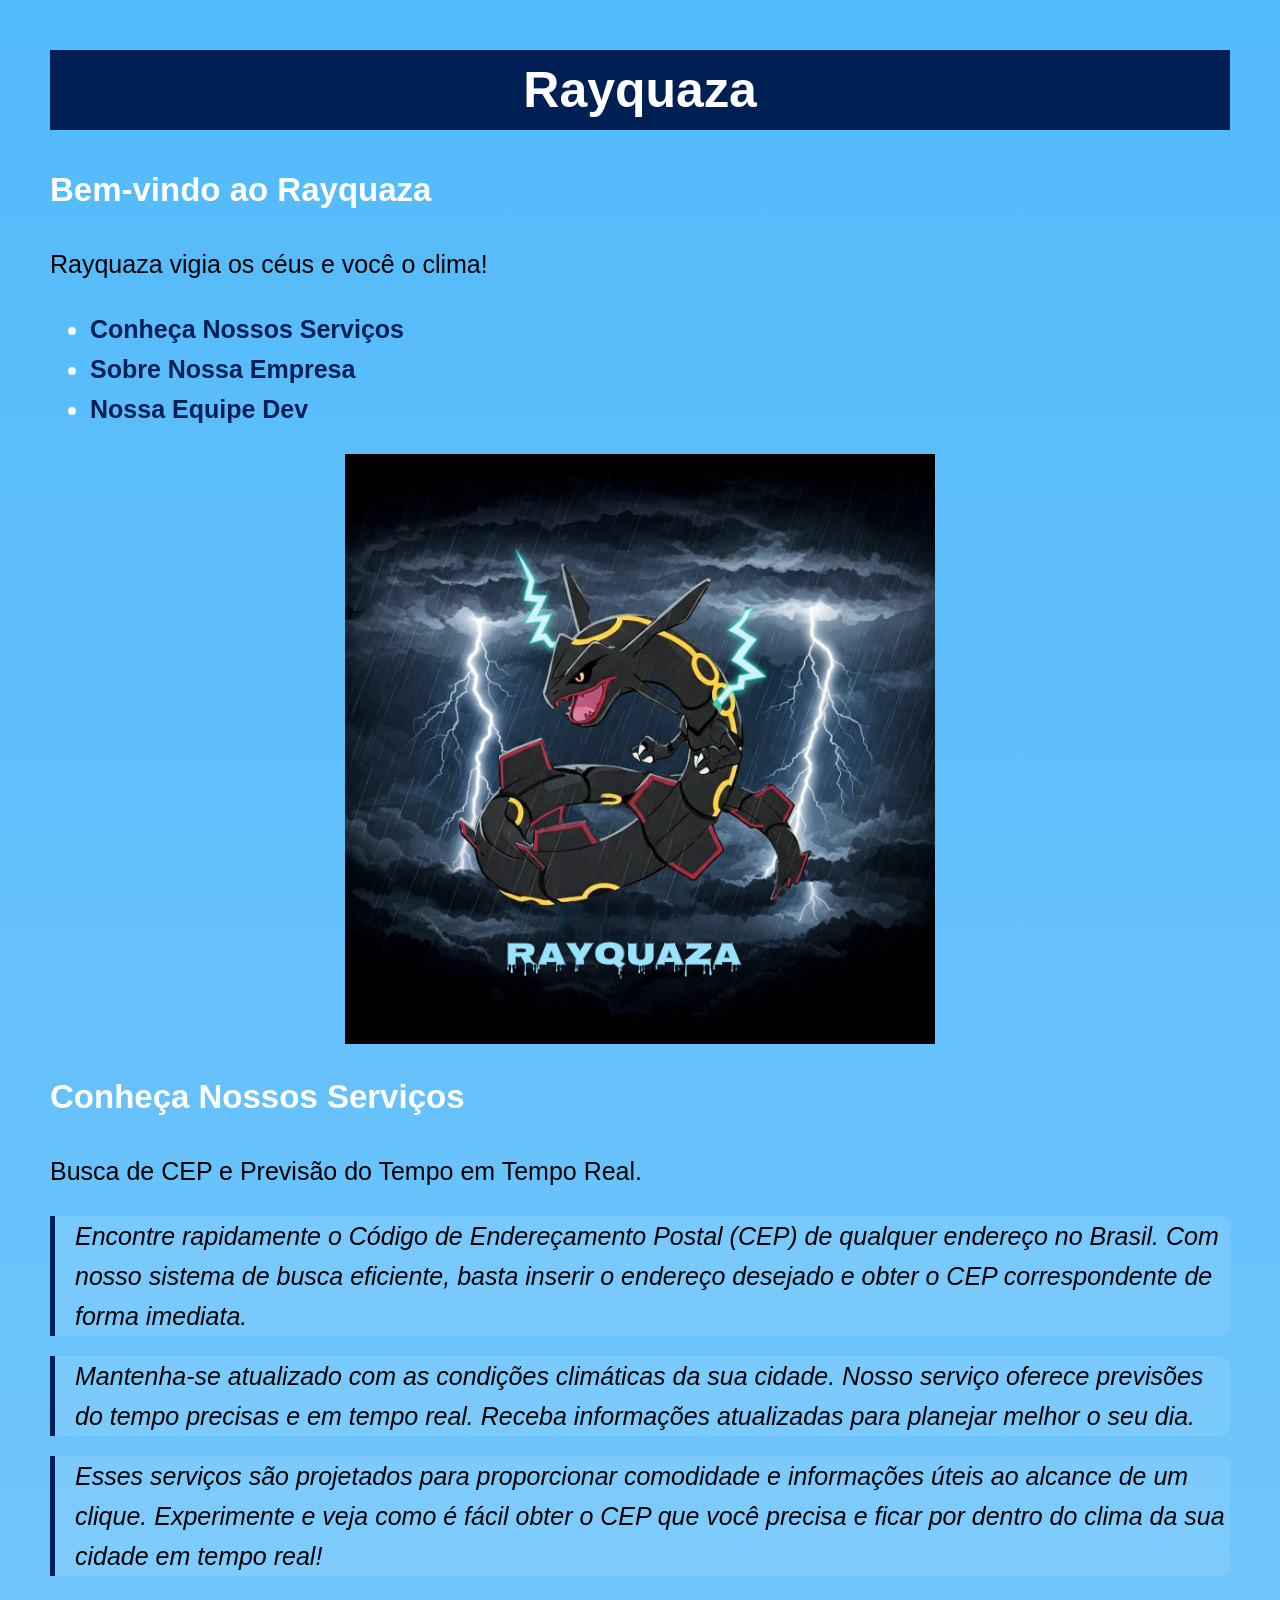
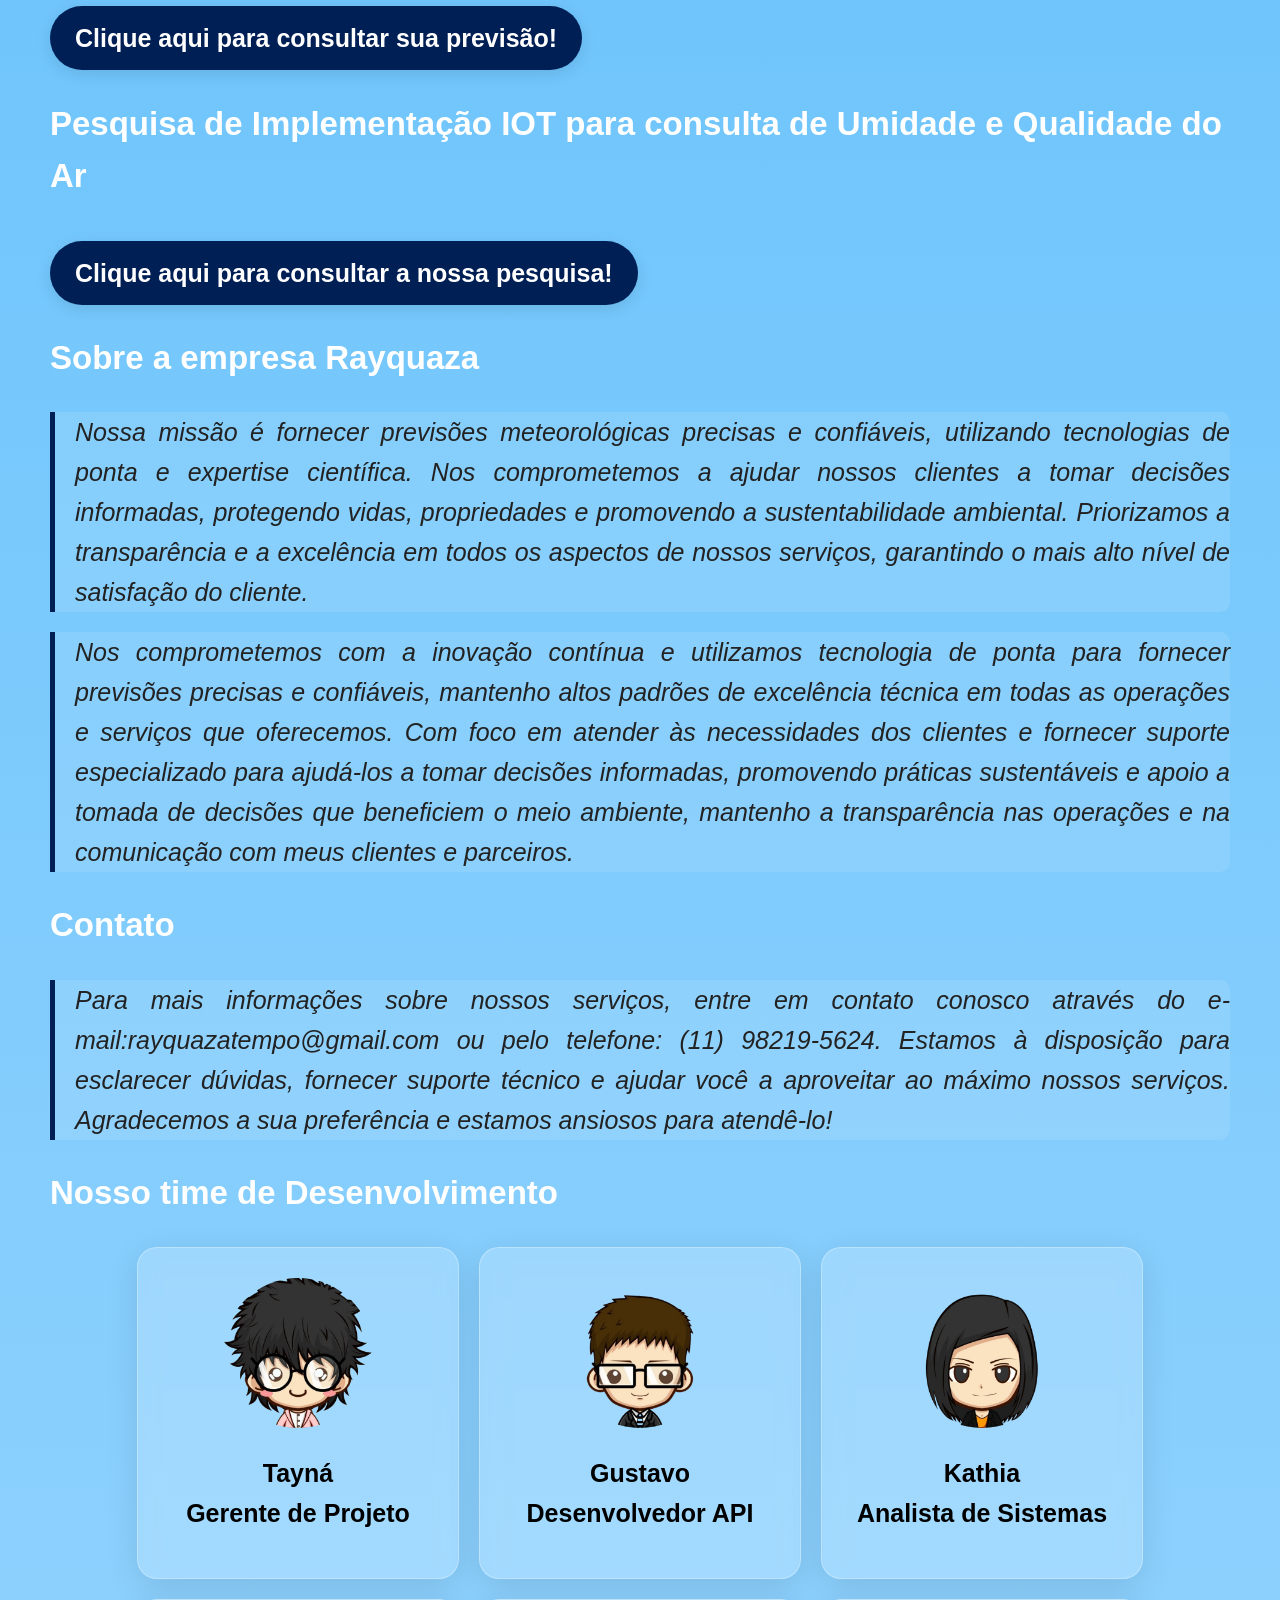
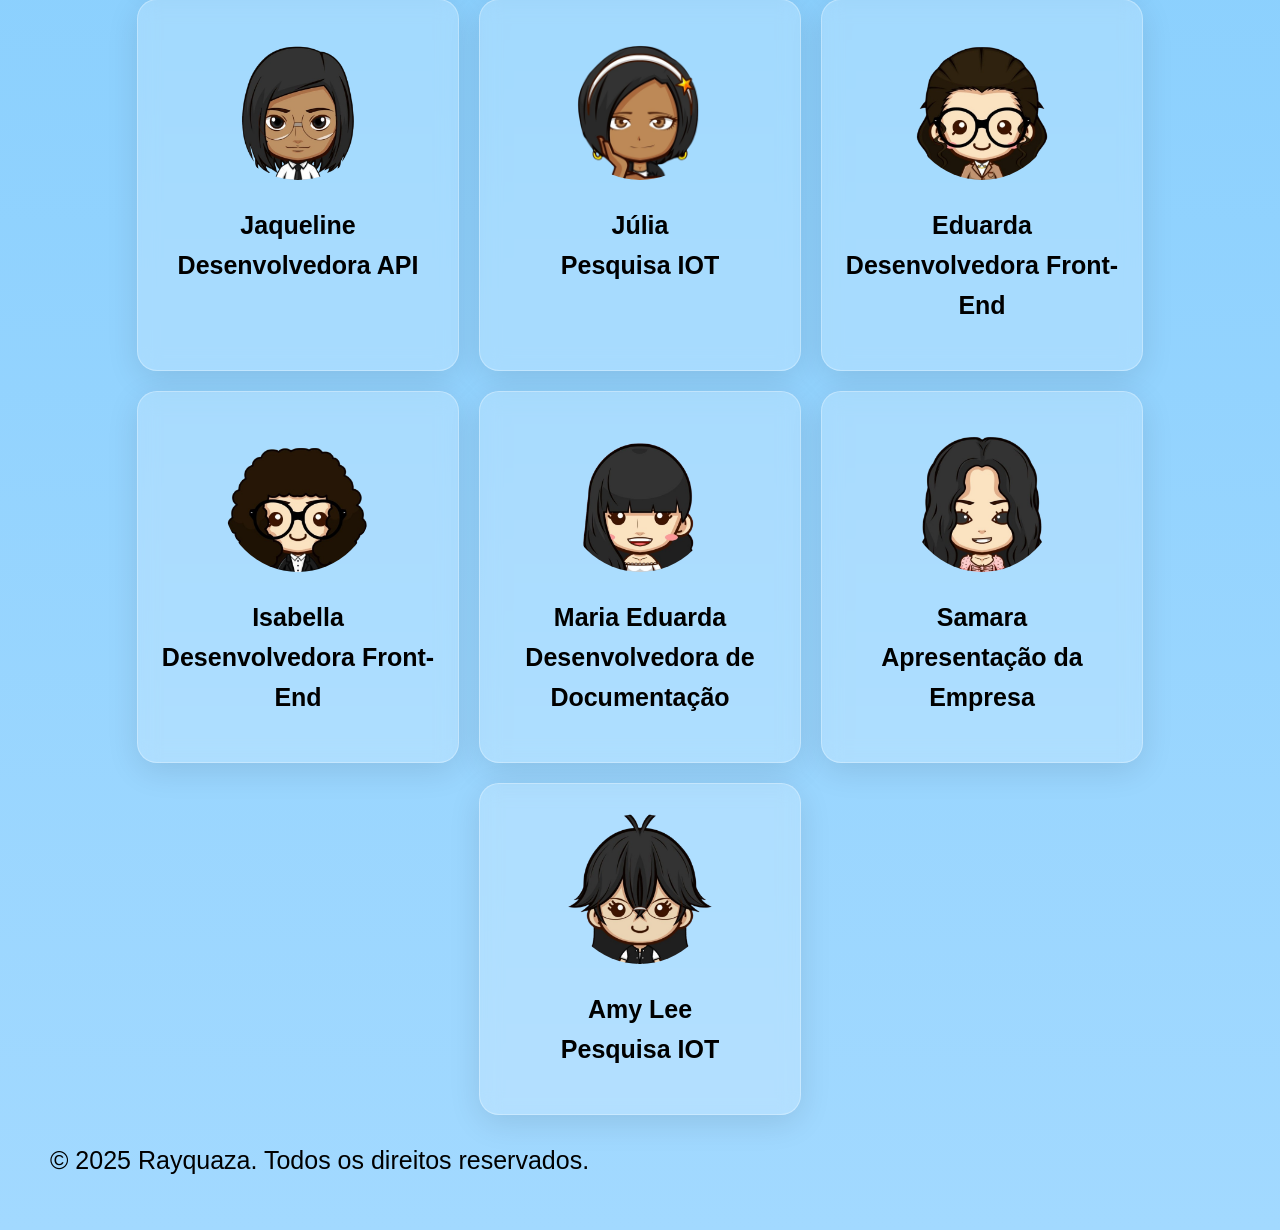
<file: index.html>
<!DOCTYPE html>
<html lang="pt-br">
<head>
  <meta charset="UTF-8">
  <meta name="viewport" content="width=device-width, initial-scale=1.0">
  <title>Rayquaza</title>
  <link rel="stylesheet" href="styles.css">
  <!-- <link rel="icon" type="image/x-icon" href="../img/favicon.ico">
    -->
  <link rel="icon" type="image/png" sizes="32x32" href="img/icone.32.png"/>
</head>
<body>
  <header>
    <h1>Rayquaza</h1>
  </header>

  <section class="hero">
    <h2>Bem-vindo ao Rayquaza</h2>
    <p>Rayquaza vigia os céus e você o clima!</p>
    
    <ul class="indice-lista" id="indiceLista">
      <li><a href="#service">Conheça Nossos Serviços</a></li>
      <li><a href="#empresa">Sobre Nossa Empresa</a></li>
      <li><a href="#time">Nossa Equipe Dev</a></li>
      </ul>
  </section>

  <section class="services">

    <div class="cabecalho">
      <img src="img/rayquazalogo.jpg"/>
      <h2 id="service">Conheça Nossos Serviços</h2>
      <p>Busca de CEP e Previsão do Tempo em Tempo Real.</p>
      <blockquote>Encontre rapidamente o Código de Endereçamento Postal (CEP) de qualquer endereço no Brasil. Com nosso sistema de busca eficiente, basta inserir o endereço desejado e obter o CEP correspondente de forma imediata.
      </blockquote>
    <blockquote>Mantenha-se atualizado com as condições climáticas da sua cidade. Nosso serviço oferece previsões do tempo precisas e em tempo real. Receba informações atualizadas para planejar melhor o seu dia.
    </blockquote>
    <blockquote>Esses serviços são projetados para proporcionar comodidade e informações úteis ao alcance de um clique. Experimente e veja como é fácil obter o CEP que você precisa e ficar por dentro do clima da sua cidade em tempo real!</blockquote>
    </div>
    <div class="service">
      <!-- <h3>Segue o link para o nosso serviço de CEP e API de Previsão do Tempo</h3> -->
      <a href="api1.html">Clique aqui para consultar sua previsão!</a>
      <h2>Pesquisa de Implementação IOT para consulta de Umidade e Qualidade do Ar</h2>
      <!-- <h3>Segue o link para a nossa pesquisa de aplicação IOT</h3> -->
      <a href="Implementação IOT.pdf">Clique aqui para consultar a nossa pesquisa! </a>
      <h2 id="empresa">Sobre a empresa Rayquaza</h2>
      <blockquote>Nossa missão é fornecer previsões meteorológicas precisas e confiáveis, utilizando tecnologias de ponta e expertise científica. Nos comprometemos a ajudar nossos clientes a tomar decisões informadas, protegendo vidas, propriedades e promovendo a sustentabilidade ambiental. Priorizamos a transparência e a excelência em todos os aspectos de nossos serviços, garantindo o mais alto nível de satisfação do cliente.</blockquote>       
    <blockquote>Nos comprometemos com a inovação contínua e utilizamos tecnologia de ponta para fornecer previsões precisas e confiáveis, mantenho altos padrões de excelência técnica em todas as operações e serviços que oferecemos. Com foco em atender às necessidades dos clientes e fornecer suporte especializado para ajudá-los a tomar decisões informadas, promovendo práticas sustentáveis e apoio a tomada de decisões que beneficiem o meio ambiente, mantenho a transparência nas operações e na comunicação com meus clientes e parceiros.</blockquote>
    <h2 id="time">Contato</h2>
    <blockquote>Para mais informações sobre nossos serviços, entre em contato conosco através do e-mail:rayquazatempo@gmail.com ou pelo telefone: (11) 98219-5624. Estamos à disposição para esclarecer dúvidas, fornecer suporte técnico e ajudar você a aproveitar ao máximo nossos serviços. Agradecemos a sua preferência e estamos ansiosos para atendê-lo!</blockquote>
    <h2>Nosso time de Desenvolvimento</h2>
    <div class="Dev">
      <div>
        <img src="img/tayna.png"/>
    <h3>Tayná<br>Gerente de Projeto</h3>
    </div> 
    <div>
    <img src="img/gustavo.png">
    <h3>Gustavo<br>Desenvolvedor API</h3>
    </div>
    <div>
    <img src="img/kathia.png"/>
    <h3>Kathia<br>Analista de Sistemas</h3>
    </div>
    <div>
    <img src="img/jaque.png"/>
    <h3>Jaqueline<br>Desenvolvedora API</h3>
    </div>
    <div>
    <img src="img/julia.png"/>
    <h3>Júlia<br>Pesquisa IOT</h3>
    </div>
    <div>
    <img src="img/eduarda02.png"/>
    <h3>Eduarda<br>Desenvolvedora Front-End</h3>
    </div>
    <div>
    <img src="img/isa.png"/>
    <h3>Isabella<br>Desenvolvedora Front-End</h3>
    </div>
    <div>
    <img src="img/eduarda.png"/>
    <h3>Maria Eduarda<br>Desenvolvedora de Documentação</h3>
    </div>
    <div>
    <img src="img/samara.png"/>
    <h3>Samara<br>Apresentação da Empresa</h3>
    </div>
    <div>
    <img src="img/amylee.png"/>
    <h3>Amy Lee<br>Pesquisa IOT</h3></div>
  </div>
  </section>

  <footer>
    <p>&copy; 2025 Rayquaza. Todos os direitos reservados.</p>
  </footer>
</body>
</html>
</file>
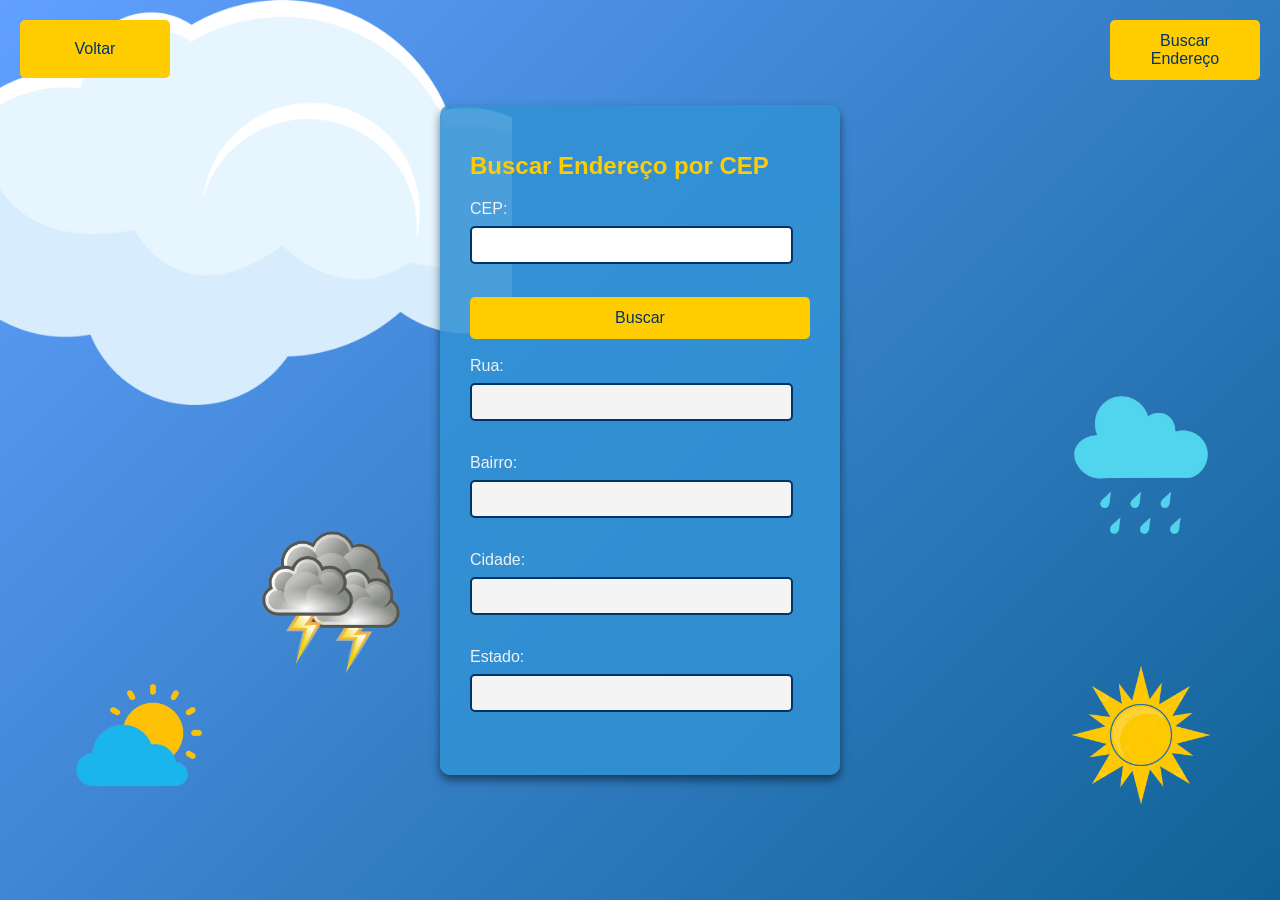
<file: api1.html>
<!DOCTYPE html>
<html lang="pt-br">
<head>
    <meta charset="UTF-8">
    <meta name="viewport" content="width=device-width, initial-scale=1.0">
    <title>Aplicação de CEP e Previsão do Tempo</title>
    <link rel="stylesheet" href="api.css"> 
    <link rel="stylesheet" href="https://cdnjs.cloudflare.com/ajax/libs/font-awesome/6.0.0/css/all.min.css">
    <link rel="icon" type="image/png" sizes="32x32" href="img/icone.32.png"/>
   
    <script>
      function buscar() {  //function do cep
        var cepInput = document.getElementById('cep');
        var rua = document.getElementById('rua');
        var bairro = document.getElementById('bar');
        var cidade = document.getElementById('cid');
        var estado = document.getElementById('est');
        var weatherSection = document.getElementById('weather-section');
        var cepSection = document.getElementById('cep-section');
        var cepDigitado = cepInput.value.trim();
          if (!isCepValido(cepDigitado)) {
            alert('Por favor, digite um CEP válido com 8 dígitos.');
            return; // Impede a chamada da API se o formato for inválido
          }
        
        var url = "https://viacep.com.br/ws/" + cep.value + "/json/";
        fetch(url)
        .then((resp) => resp.json())
        .then((json) => {
          if (json.erro) {
        alert('CEP não encontrado.');
        return;
      }
          rua.value = json.logradouro;
          bairro.value = json.bairro;
          cidade.value = json.localidade;
          estado.value = json.uf;
          if (weatherSection) {
        weatherSection.style.display = 'block';
      }
      if (cepSection) {
        cepSection.style.display = 'none';
      }
    })
    .catch(() => {
      alert('Erro ao buscar o CEP.');
        });
      }
      // function buscarTempo() {  //function do tempo
      //   var cep = document.getElementById('cep');
      //   var rua = document.getElementById('rua');
      //   var bairro = document.getElementById('bar');
      //   var cidade = document.getElementById('cid');
      //   var estado = document.getElementById('est');
        
      //   var url = "https://viacep.com.br/ws/" + cep.value + "/json/";
      //   fetch(url)
      //   .then((resp) => resp.json())
      //   .then((json) => {
      //     rua.value = json.logradouro;
      //     bairro.value = json.bairro;
      //     cidade.value = json.localidade;
      //     estado.value = json.uf;
      //   });
      // }
      function isCepValido(cep) {
  // Remove caracteres não numéricos
  const cepNumerico = cep.replace(/\D/g, '');

  return cepNumerico.length === 8;
}
      function mostrarAbas(aba) { //function de mostrar abas
        var cepSection = document.getElementById('cep-section');
        var weatherSection = document.getElementById('weather-section');
        
        if (aba === 'cep') {
          cepSection.style.display = 'block';
          weatherSection.style.display = 'none';
        } else {
          weatherSection.style.display = 'block';
          cepSection.style.display = 'none';
        }
      }

      window.onload = function() {
        mostrarAbas('cep');
      };
    </script>
</head>
<body>
    <!-- Seu conteúdo aqui -->
    
    <div class="nublado"></div>
    <br>
      <div class="tempestade"></div>
    <br>
      <div class="chuva"></div>
 
    <div class="tabs">
        <button onclick="mostrarAbas('cep')">Buscar Endereço</button>
    </div>
    
    <div class="home">
      <button onclick="window.location.href='index.html'">Voltar</button>
    </div>

    <div id="cep-section" class="form-container">
      <h1>Buscar Endereço por CEP</h1>
      <label for="cep">CEP:</label>
      <input type="text" id="cep"><br><br>
      <input type="button" value="Buscar" onClick="buscar()"/><br><br>
      
      <label for="rua">Rua:</label>
      <input type="text" id="rua" readonly><br><br>
      
      <label for="bar">Bairro:</label>
      <input type="text" id="bar" readonly><br><br>
      
      <label for="cid">Cidade:</label>
      <input type="text" id="cid" readonly><br><br>
      
      <label for="est">Estado:</label>
      <input type="text" id="est" readonly><br><br>
  
      </div>
    </div>

<!-- Previsão do tempo -->
    <div id="weather-section" class="weather-container">
        <div class="current-weather">
            <div class="location">
                <button id="buscarBtn" value="Buscar" onclik= buscar>Buscar Clima Atual</button>
                <div id="clima"></div>
                <p> <i class="fa-solid fa-location-dot"></i> Brasil</p>
            </div>
            <div class="weather-info">
        </div>
                </div>
            </div>
        </div>
    </div>
    <div class="img"></div>
    <script src="script.js"></script>
</body>
</html>
</file>
<file: styles.css>
/* --- MANTENDO SEU DESIGN ORIGINAL (PC) --- */

html {
    scroll-behavior: smooth;
}

header {
    color: white;
    background-color: #001f55;
    text-align: center;
    padding: 20px 55; /* Adicionado apenas para dar um respiro no título */
}

body {
    background-color: #53BAFA;
    text-align: justify;
    margin: 50px; /* Seu design original */
    font-size: 25px;
    font-family: Arial, Helvetica, sans-serif;
    overflow-x: hidden; /* Evita barra de rolagem horizontal indesejada */
}

h2 {
    color: white;
    text-align: left;
    font-size: 33px;
}

.cabecalho {
    text-align: center;
}

.cabecalho img {
    width: 50%;
    margin: 0 auto; /* Centraliza a logo */
    display: block;
}

.cabecalho blockquote {
    text-align: left;
    color: black;
    font-size: 25px;
}

h3 {
    color: white;
    font-size: 25px;
}

p {
    text-align: left;
    color: black;
    font-size: 25px;
}

/* Ajuste na seção Dev para manter o alinhamento */
.Dev {
    display: flex;
    flex-wrap: wrap;
    justify-content: center; /* Centraliza os cards no PC */
    gap: 20px;
}

.Dev div {
    border: 10px solid #53BAFA;
    width: 500px;
    text-align: center;
}

.Dev h3 {
    text-align: center; /* Ajustado para alinhar com a foto */
    color: black;
}

.Dev img {
    width: 150px; /* Tamanho fixo para as fotos do time ficarem uniformes */
    height: 150px;
    object-fit: cover;
    border-radius: 50%; /* Opcional: deixa as fotos redondas */
    margin: 10px auto;
}

.service blockquote {
    font-size: 25px;
}

a {
    text-decoration: none;
    color: #001f55;
    font-weight: bold;
}

a:hover {
    color: #ffcc00;
}

/* Ajuste importante: Imagens genéricas */
img {
    max-width: 100%; /* Garante que a imagem nunca ultrapasse a tela */
    height: auto;
    display: block;
    margin: 20px auto; /* Centraliza por padrão */
}

ul {
    color: aliceblue;
}

ul a:hover {
    color: #ffcc00;
}

/* --- AJUSTES PARA CELULAR (Telas de até 768px) --- */

@media (max-width: 768px) {
    body {
        margin: 15px; /* Reduz a margem lateral no celular para ganhar espaço */
        font-size: 18px; /* Diminui um pouco a fonte para não ficar gigante */
    }

    h2 {
        font-size: 26px;
    }

    .cabecalho img {
        width: 80%; /* Logo maior no celular para ser visível */
    }

    .Dev div {
        width: 100%; /* No celular, cada dev ocupa a linha toda */
    }

    img {
        margin-left: 0; /* Remove aquele margin-left de 200px que quebraria o layout */
        width: 100%;
    }

    blockquote, p, h3 {
        font-size: 18px !important; /* Ajuste de leitura para telas pequenas */
    }
}
/* 1. Novo Fundo com Gradiente */
body {
    background: linear-gradient(180deg, #53BAFA 0%, #a2d9ff 100%);
    line-height: 1.6; /* Melhora a leitura */
    color: #222;
}

/* 2. Transformando os Links em Botões Modernos */
a[href$=".html"], a[href$=".pdf"] {
    display: inline-block;
    padding: 12px 25px;
    background-color: #001f55;
    color: white !important;
    border-radius: 50px; /* Botão pilula */
    transition: all 0.3s ease;
    box-shadow: 0 4px 15px rgba(0,0,0,0.1);
    margin-top: 10px;
}

a:hover {
    transform: translateY(-3px); /* Efeito de flutuar */
    background-color: #ffcc00;
    color: #001f55 !important;
}

/* 3. Cards da Equipe (Visual "Glassmorphism") */
.Dev div {
    background: rgba(255, 255, 255, 0.2); /* Fundo branco transparente */
    backdrop-filter: blur(10px); /* Efeito de vidro fosco */
    border: 1px solid rgba(255, 255, 255, 0.3);
    border-radius: 20px;
    padding: 20px;
    width: 280px; /* Largura mais padrão para cards */
    box-shadow: 0 8px 32px rgba(0, 0, 0, 0.1);
}

/* 4. Estilo das Citações (Blockquote) */
blockquote {
    border-left: 5px solid #001f55;
    padding-left: 20px;
    font-style: italic;
    background: rgba(255, 255, 255, 0.1);
    border-radius: 0 10px 10px 0;
    margin: 20px 0;
}
</file>
<file: api.css>
* {
box-sizing: border-box;
}

html, body{
max-width:100%;
overflow-x:hidden;
}
body {
    font-family: 'Segoe UI', Tahoma, Geneva, Verdana, sans-serif;
    margin: 0;
    padding: 0;
    display: flex;
    justify-content: center;
    align-items: center;
    min-height: 100vh;
    background: linear-gradient(135deg, #61a0ff, #106296);
    color: #fff;
    position: relative;
    overflow: hidden;
}

body::before, body::after {
    content: "";
    position: absolute;
    z-index: -1;
    background-size: cover;
    background-repeat: no-repeat;
}

body::before {
    top: 0;
    left: 0; 
    width: 40%;    /* Ocupa toda a largura da tela no PC */
    height: 45%;    /* Altura maior para cobrir o topo da página */
    background-image: url('img/nuvemcss.png'); 
    background-size: cover; /* Faz a nuvem se esticar para preencher o espaço na Web */
    background-position: center bottom;
    animation: moveClouds 40s ease-in-out infinite; 
    z-index: -1;
}
body::after {
    bottom: 10%;
    right: 5%;
    width: 150px;
    height: 150px;
    background-image: url('img/solcss.png'); 
    animation: moveSun 10s linear infinite; 
}
.chuva{
    position: absolute;
    bottom: 40%;
    right: 5%;
    width: 150px;
    height: 150px;
    background-image: url('img/chuva.png'); /* Ajuste o caminho da imagem */
    background-size: cover;
    animation: moveTempestade 10s linear infinite;
}
.nublado {
    position: absolute;
    bottom: 10%;
    left: 5%;
    width: 150px;
    height: 150px;
    background-image: url('img/nublado.png'); /* Ajuste o caminho da imagem */
    background-size: cover;
    animation: moveTempestade 10s linear infinite;
}

.tempestade {
    position: absolute;
    bottom: 25%;
    left: 20%;
    width: 150px;
    height: 150px;
    background-image: url('img/tempestade.png'); /* Ajuste o caminho da imagem */
    background-size: cover;
    animation: moveTempestade 10s linear infinite;
}
.image{
    width: 30%;
    height: auto;
}
@keyframes moveClouds {
    0% {
        transform: translateX(0);
    }
    50% {
        transform: translateX(50vw);
    }
    100% {
        transform: translateX(0);
    }
}


@keyframes moveSun {
    0% {
        transform: translateX(0) translateY(0);
    }
    50% {
        transform: translateX(-50px) translateY(50px);
    }
    100% {
        transform: translateX(0) translateY(0);
    }
}

/* Animação da tempestade (movimento horizontal) */

@keyframes moveNublado {
    0% {
        transform: translateX(0) translateY(0);
    }
    50% {
        transform: translateX(50px) translateY(10px);
    }
    100% {
        transform: translateX(0) translateY(0);
    }
}

@keyframes moveTempestade {
    0% {
        transform: translateX(0) translateY(0);
    }
    50% {
        transform: translateX(50px) translateY(10px);
    }
    100% {
        transform: translateX(0) translateY(0);
    }
}
@keyframes moveChuva {
    0% {
        transform: translateX(0) translateY(0);
    }
    50% {
        transform: translateX(50px) translateY(10px);
    }
    100% {
        transform: translateX(0) translateY(0);
    }
}
.weather-container {
    background: rgba(255, 255, 255, 0.2);
    border-radius: 10px;
    padding: 20px;
    width:90%;
    max-width:350px;
    box-shadow: 0 4px 8px rgba(0, 0, 0, 0.2);
    z-index: 1;
}

.location {
    text-align: center;
    margin-bottom: 20px;
}

.location h1 {
    margin: 0;
    font-size: 2em;
}

.weather-info {
    display: flex;
    flex-direction: column;
    align-items: center;
    margin-bottom: 20px;
}

.weather-icon {
    width: 80px;
}

.temperature {
    font-size: 2.5em;
    margin: 10px 0;
}

.details {
    display: flex;
    justify-content: space-around;
    margin-bottom: 20px;
}

.forecast h2 {
    text-align: center;
    margin-bottom: 15px;
}

.forecast-list {
    display: flex;
    justify-content: space-around;
}

.forecast-item {
    text-align: center;
}

.forecast-item img {
    width: 50px;
}

.tabs {
    position: absolute; 
    top: 20px; 
    right: 20px; 
    display: flex;
    justify-content: flex-end;
    gap: 10px;
}

.tabs button {
    background-color: #ffcc00;
    color: #003366;
    border: none;
    padding: 12px 20px;
    font-size: 16px;
    border-radius: 5px;
    cursor: pointer;
    transition: background-color 0.3s ease;
    width: 150px;
}

.tabs button:hover {
    background-color: #e6b800;
}

.home{
    position: absolute;
  top:20px;
  left: 20px;display: flex;justify-content:flex-end;
  gap: 10px; 
  }
  .home button:hover {
  background-color:#e6b800;
  }
   .home button {
  background-color:#ffcc00;
  color:#003366;
  border: none;
  padding: 20px 20px;
  font-size: 16px;
  border-radius: 5px;
  cursor: pointer;
  transition: background-color 0.3s
  ease;
     width: 150px;}  

.form-container {
    width: 400px;
    padding: 30px;
    background-color: rgba(48, 146, 212, 0.856); 
    border-radius: 10px;
    box-shadow: 0 5px 10px rgba(0, 0, 0, 0.5);
    z-index: 1;
    margin-bottom: 20px;
}

h1 {
    color: #ffcc00;
    font-size: 24px;
    margin-bottom: 20px;
    font-weight: bold;
    animation: fadeIn 2s ease-out; 
}

label {
    font-size: 16px;
    color: #f1f1f1; 
    display: block;
    margin-bottom: 8px;
}

input[type="text"] {
    width: 95%;
    padding: 8px;
    margin-bottom: 15px;
    font-size: 16px;
    border: 2px solid #003366; 
    border-radius: 5px;
    background-color: #ffffff;
    color: #485d97;
}

input[type="text"]:focus {
    border-color: #ffcc00; 
    box-shadow: 0 0 10px rgba(255, 204, 0, 0.8); 
    outline: none;
}

input[type="button"] {
    background-color: #ffcc00; 
    color: #003366; 
    border: none;
    padding: 12px 20px;
    font-size: 16px;
    border-radius: 5px;
    cursor: pointer;
    transition: background-color 0.3s ease;
    width: 100%;

}

input[type="button"]:hover {
    background-color: #e6b800;
}

button{
    background-color: #ffcc00; 
    color: #003366; 
    border: none;
    padding: 12px 20px;
    font-size: 16px;
    border-radius: 5px;
    cursor: pointer;
    transition: background-color 0.3s ease;
    width: 100%;

}

input[readonly] {
    background-color: #f4f4f4; 
    color: #101111; 
}

@keyframes fadeIn {
    0% {
        opacity: 0;
    }
    100% {
        opacity: 1;
    }
}
@media (max-width: 480px) {
    .form-container, .weather-container {
        width: 90%;
        padding: 20px;
    }

    h1 {
        font-size: 20px;
    }

    label, input[type="text"], input[type="button"] {
        font-size: 14px; /* Ponto e vírgula adicionado aqui */
    }
}
#clima{
    color: white;
}
/* --- SEU CSS ORIGINAL MANTIDO --- */

body {
    font-family: 'Segoe UI', Tahoma, Geneva, Verdana, sans-serif;
    margin: 0;
    padding: 0;
    display: flex;
    justify-content: center;
    align-items: center;
    min-height: 100vh;
    background: linear-gradient(135deg, #61a0ff, #106296);
    color: #fff;
    position: relative;
    overflow-x: hidden; /* Ajustado para evitar rolagem lateral no mobile */
}

/* ... (Todo o restante do seu código original de animações e classes) ... */

/* [MANTENHA AQUI TODO O SEU CÓDIGO ATÉ O FINAL] */

/* --- AJUSTES DE ADAPTAÇÃO PARA MOBILE --- */

/* --- ATUALIZAÇÃO FINAL: FOCO EM RESPONSIVIDADE E CORREÇÃO DE CORTES --- */

@media (max-width: 758px) {
    body {
        display: block; /* Muda de flex para block para permitir rolagem natural */
        overflow-y: auto;
        overflow-x: hidden;
        margin: 0;
        padding: 110px 15px 40px 15px; /* Espaço para não cobrir o topo */
        height: auto;
        min-height: 100vh;
    }

    /* CORREÇÃO DA NUVEM CORTADA */
    body::before {
        width: 100%;
        height: 180px; 
        top: 0;
        left: 0;
        background-size: contain; /* Faz a nuvem caber inteira na largura */
        background-position: center top;
        opacity: 0.7;
        z-index: -1;
    }

    /* AJUSTE DOS BOTÕES (VOLTAR / BUSCAR) */
    .home, .tabs {
        position: absolute;
        top: 15px;
        width: auto;
        z-index: 10;
    }

    .home { left: 10px; }
    .tabs { right: 10px; }

    .home button, .tabs button {
        width: 140px; /* Tamanho fixo para evitar colisão */
        padding: 12px 5px;
        font-size: 13px;
        white-space: nowrap;
    }

    /* FORMULÁRIO E CONTAINER DE CLIMA */
    .form-container, .weather-container {
        width: 100%; 
        max-width: 100%;
        margin: 0 auto 20px auto;
        padding: 20px;
        box-sizing: border-box; /* Impede que o container "vaze" para a direita */
    }

    input[type="text"] {
        width: 100%; 
        box-sizing: border-box;
    }

    /* AJUSTE DOS ÍCONES DE CLIMA ESPALHADOS */
    body::after, .chuva, .nublado, .tempestade {
        width: 70px; /* Menores para não sobrepor o texto */
        height: 70px;
        background-size: contain;
        opacity: 0.5;
    }

    /* Reposicionando para não sumirem da tela */
    body::after { bottom: 5%; right: 5%; }
    .nublado { bottom: 5%; left: 5%; }
    .chuva { bottom: 30%; left: 80%; }
}

/* Ajuste extra para celulares muito pequenos */
@media (max-width: 380px) {
    .home button, .tabs button {
        width: 110px;
        font-size: 11px;
    }
}

/* Ajuste específico para telas muito pequenas (iPhone SE, etc) */
@media (max-width: 480px) {
    h1 {
        font-size: 1.5rem;
        text-align: center;
    }
    
    .weather-info .temperature {
        font-size: 2rem;
    }
}
</file>
